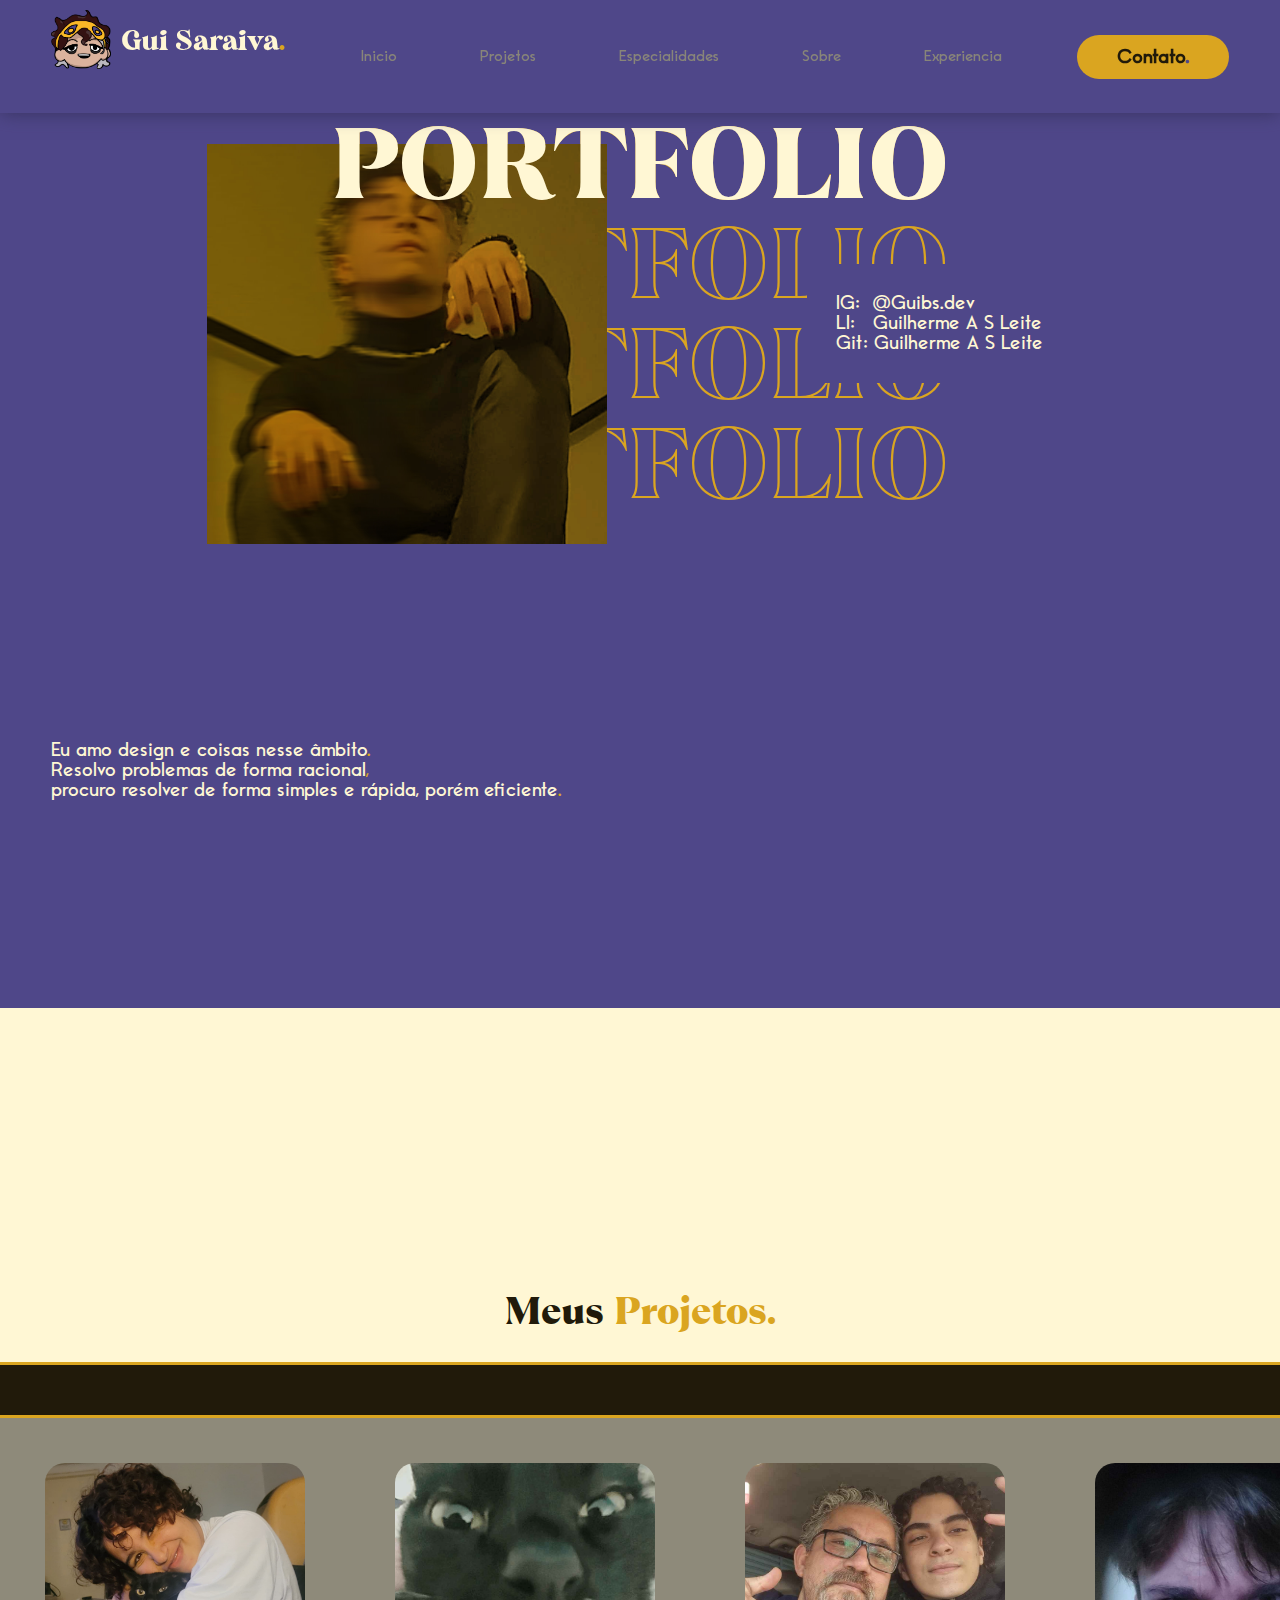
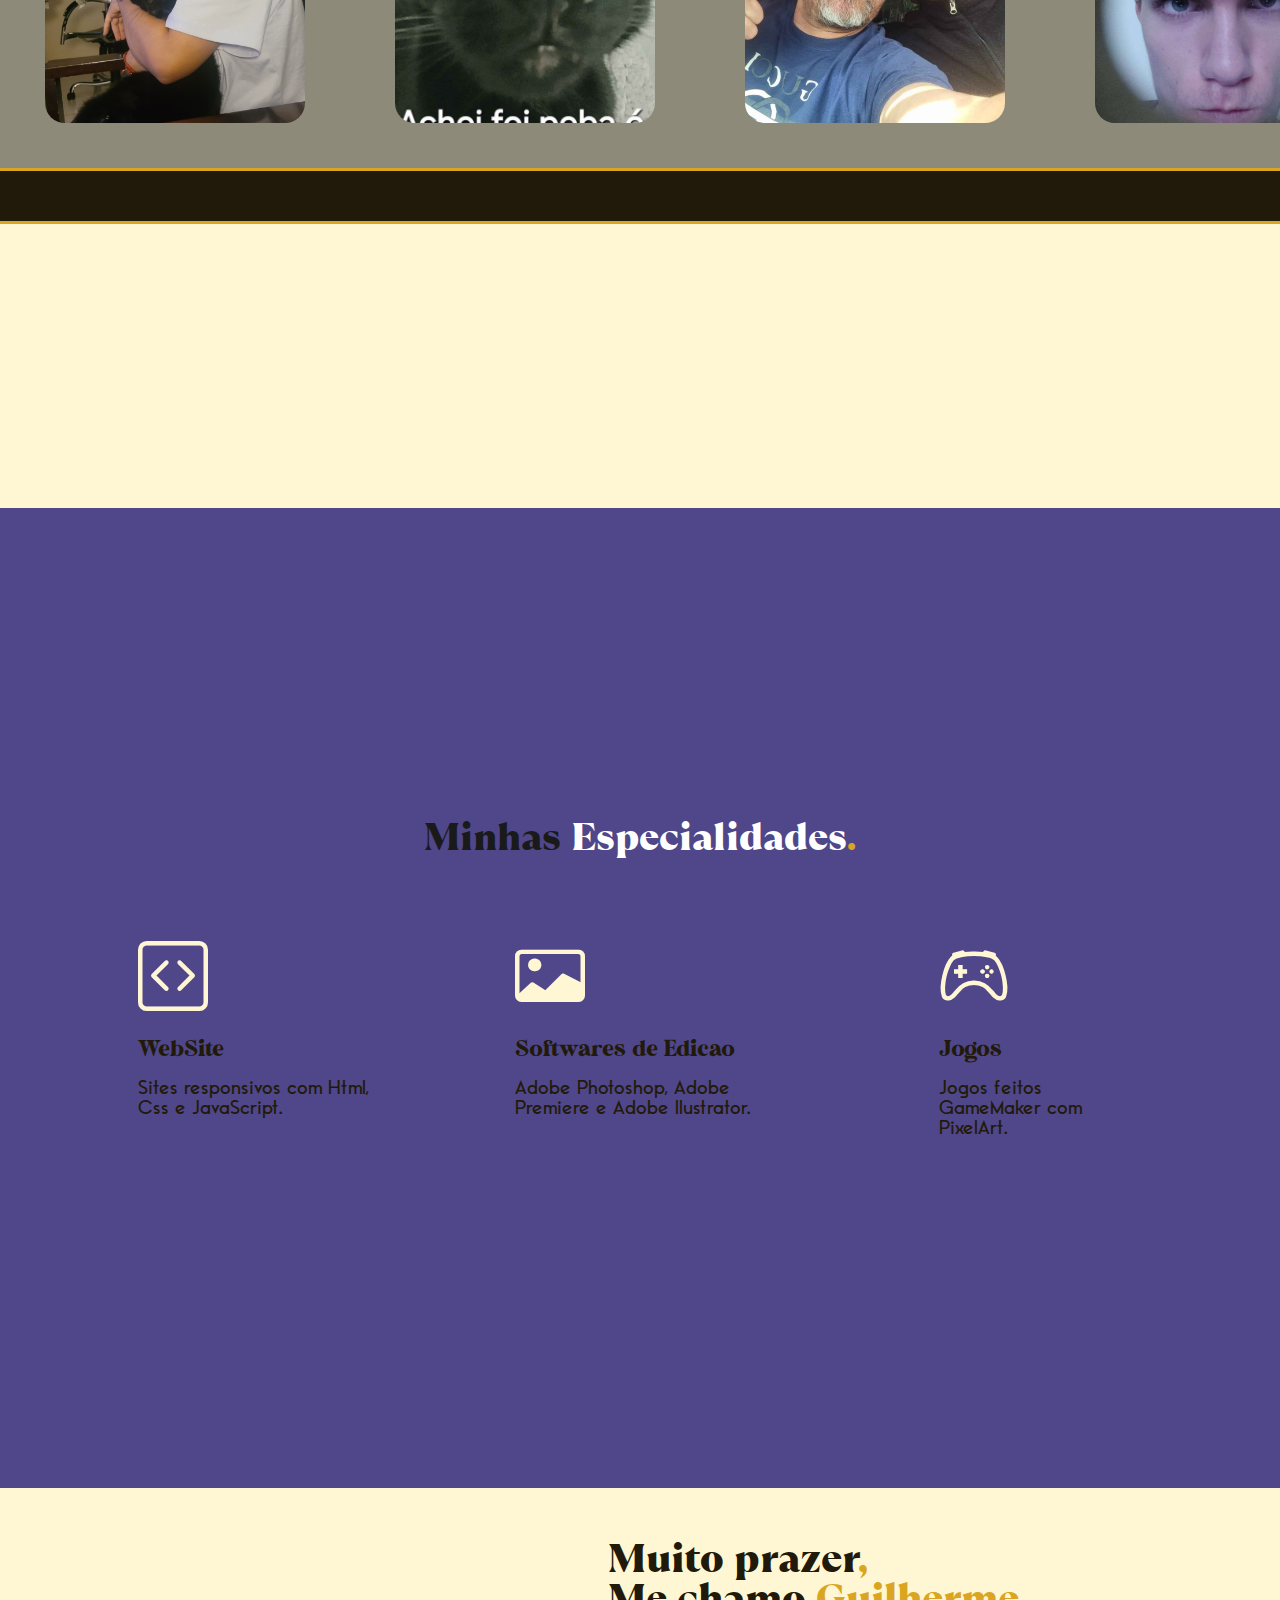
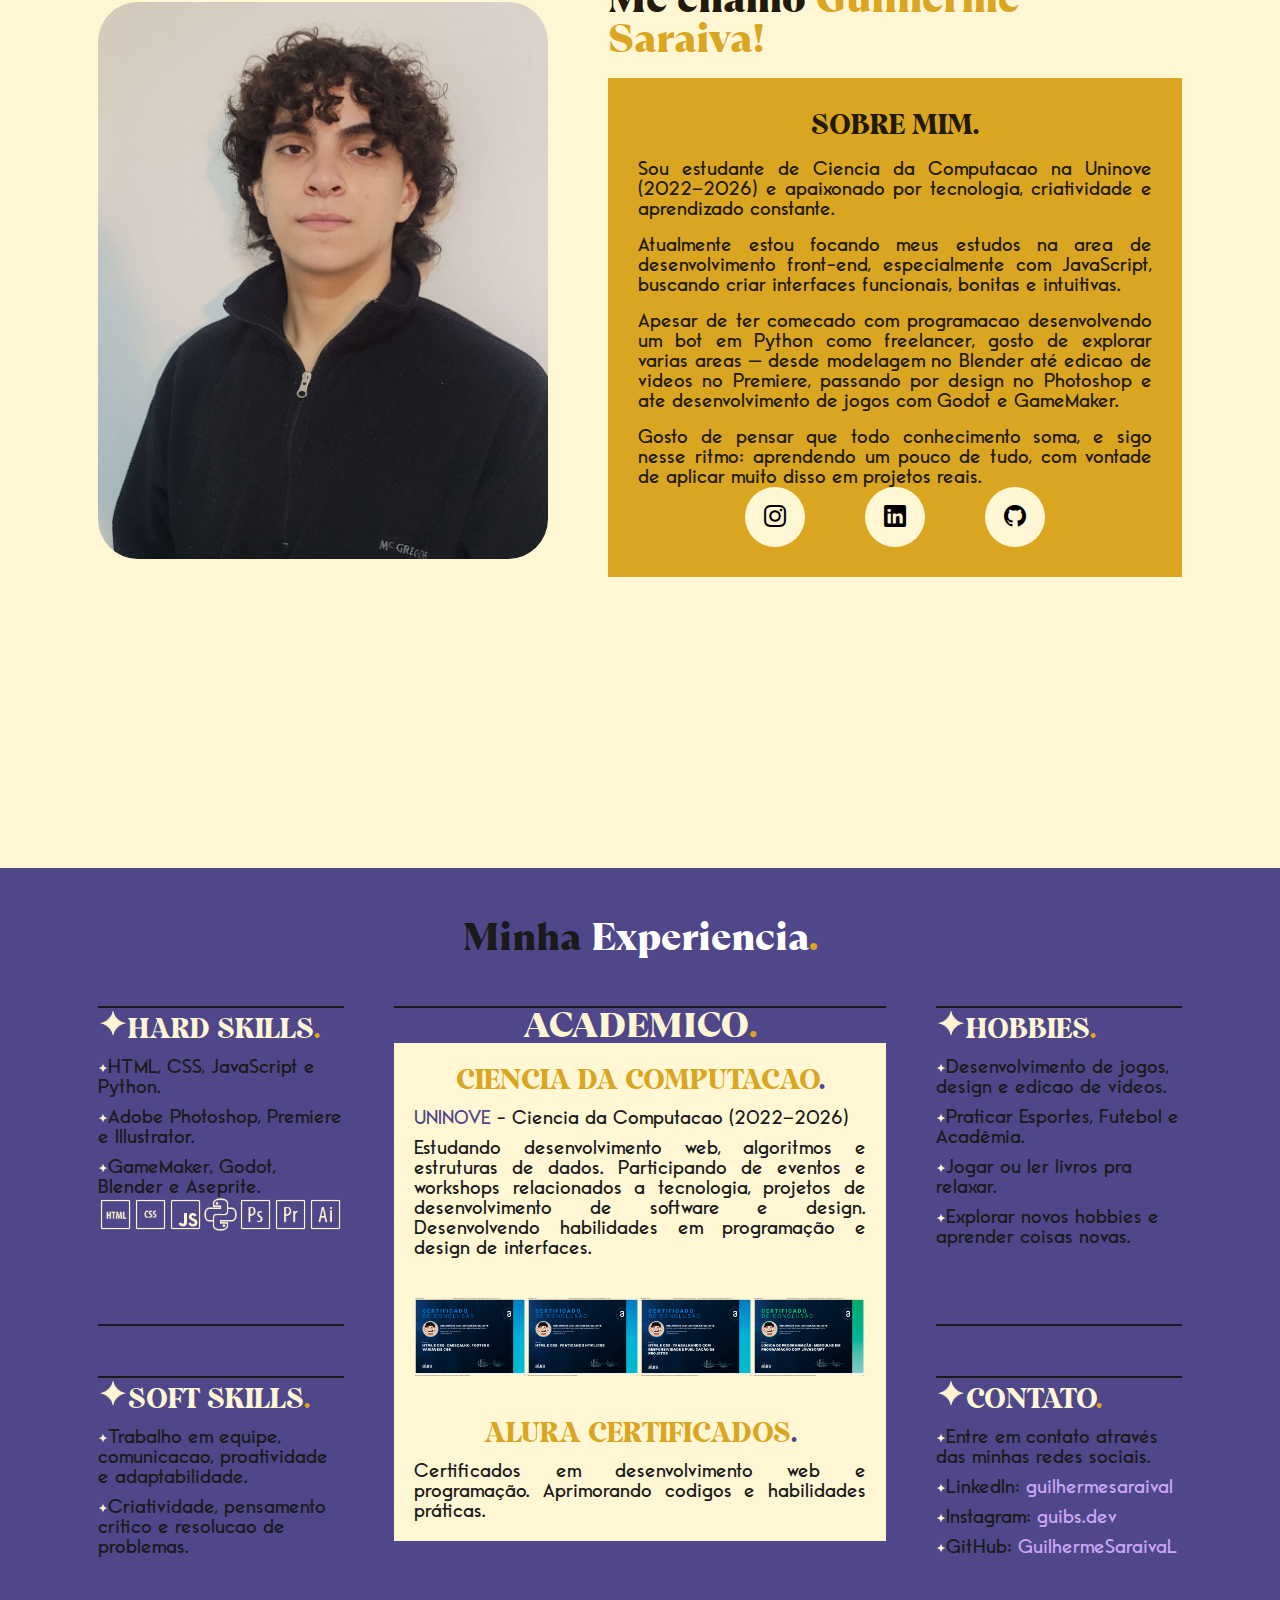
<file: index.html>
<!DOCTYPE html>
<html lang="pt-br">
<head>
    <meta charset="UTF-8">
    <meta name="viewport" content="width=device-width, initial-scale=1.0">
    <link rel="stylesheet" href="/css/reset.css">
    <link rel="stylesheet" href="/css/style.css">
    <link rel="stylesheet" href="/font/fontes.css">
    <link rel="stylesheet" href="https://cdn.jsdelivr.net/npm/bootstrap-icons@1.11.3/font/bootstrap-icons.min.css">
    <link rel="icon" href="imgs/guibs.png">
    <meta charset="UTF-8">
    <meta name="viewport" content="width=device-width, initial-scale=1.0">
    <title>Portfólio Guibs</title>
</head>
<body>
    <header>
        <div class="interface">
            <div class="logo">
                <a href="#">
                    <img src="/imgs/guibs.png" alt="logo do Guibs">
                </a>    
                <h1>Gui Saraiva<span class="txt-ponto-dourado">.</span></h1>

            </div>
            <nav class="menu-desktop">
                <ul>
                    <li><a href="#Inicio">Inicio</a></li>
                    <li><a href="#Projetos">Projetos</a></li>
                    <li><a href="#Especialidades">Especialidades</a></li>
                    <li><a href="#Sobre">Sobre</a></li>
                    <li><a href="#Experiencia">Experiencia</a></li>
                </ul>
            </nav>

            <div class="btn-contato">
                <a href="#">
                    <button>Contato<span class="txt-ponto-roxo">.</span></button>
                </a>
            </div>


        </div>

    </header>

    <main>
        <section class="topo-site"  id="Inicio">
            <div class="interface">
                <div class="flex">

                        <div class="controle-topo">
                            <div class="imagem-topo">
                                <img src="/imgs/minhafotoestilosaedit.jpg" alt="Minha foto">
                            </div>
                            <div class="txt-destaque-topo">
                                <div class="portfolio-cima">
                                    <p>PORTFOLIO</p>
                                </div>
                                <div class="portfolio-fundo">
                                    <p>PORTFOLIO</p>
                                    <p>PORTFOLIO</p>
                                    <p>PORTFOLIO</p>
                                    <p>PORTFOLIO</p>
                                </div>
                            </div>

                            <div class="txt-box">
                                <p>IG: ‎ @Guibs.dev</p>
                                <p>LI: ‎ ‎ Guilherme A S Leite</p>
                                <p>Git: Guilherme A S Leite</p>
                            </div>
                        </div>

                    </div>
                </div>
                <div class="txt-rodape-topo">
                    <p>Eu amo design e coisas nesse âmbito<span class="txt-ponto-dourado">.</span> <br>
                        Resolvo problemas de forma racional<span class="txt-ponto-dourado">,</span> <br>
                        procuro resolver de forma simples e rápida, porém eficiente<span class="txt-ponto-dourado">.</span>
                    </p>
                </div>
            </div>
        </section>

        <section class="portfolio" id="Projetos">
            <div class="interfaceportfolio">
                <h2 class="titulo-especial">Meus <span>Projetos.</span></h2>
                <div class="barra-especialidades">
                    <div class="item" style="--delay: 1s"><img src="imgs/icons8-html-50.png" alt="Logo do Html"></div>
                    <div class="item" style="--delay: 3s"><img src="imgs/icons8-css-50.png" alt="Logo do Css"></div>
                    <div class="item" style="--delay: 5s"><img src="imgs/icons8-javascript-50.png" alt="Logo do JavaScript"></div>
                    <div class="item" style="--delay: 7s"><img src="imgs/icons8-python-50.png" alt="Logo do Python"></div>
                    <div class="item" style="--delay: 9s"><img src="imgs/icons8-photoshop-50.png" alt="Logo do Photoshop"></div>
                    <div class="item" style="--delay: 11s"><img src="imgs/icons8-adobe-premiere-pro-50.png" alt="Logo do Premiere"></div>
                    <div class="item" style="--delay: 13s"><img src="imgs/icons8-adobe-illustrator-50.png" alt="Logo do Illustrator"></div>
                    <div class="itemguibs" style="--delay: 15s"><img src="imgs/guibs.png" alt="Logo do Guibs"></div>
                </div>

                <div class="flex projetos">
                    <div class="exp-box" style="background-image: url(imgs/IMG-20241030-WA0011.jpg);">
                        <div class="overlay">
                            <h3>Projeto 1</h3>
                        </div>
                    </div>
                    <div class="exp-box" style="background-image: url(imgs/IMG_20241102_100114_700.jpg);">
                        <div class="overlay">
                            <h3>Projeto 2</h3>
                        </div>
                    </div>
                    <div class="exp-box" style="background-image: url(imgs/hashtags.jpg);">
                        <div class="overlay">
                            <h3>Projeto 3</h3>
                        </div>
                    </div>
                    <div class="exp-box" style="background-image: url(imgs/IMG-20220628-WA0006.jpg);">
                        <div class="overlay">
                            <h3>Projeto 4</h3>
                        </div>
                    </div>
                </div>

                <div class="barra-especialidades">
                    <div class="item2" style="--delay: 1s"><img src="imgs/icons8-html-50.png" alt="Logo do Html"></div>
                    <div class="item2" style="--delay: 3s"><img src="imgs/icons8-css-50.png" alt="Logo do Css"></div>
                    <div class="item2" style="--delay: 5s"><img src="imgs/icons8-javascript-50.png" alt="Logo do JavaScript"></div>
                    <div class="item2" style="--delay: 7s"><img src="imgs/icons8-python-50.png" alt="Logo do Python"></div>
                    <div class="item2" style="--delay: 9s"><img src="imgs/icons8-photoshop-50.png" alt="Logo do Photoshop"></div>
                    <div class="item2" style="--delay: 11s"><img src="imgs/icons8-adobe-premiere-pro-50.png" alt="Logo do Premiere"></div>
                    <div class="item2" style="--delay: 13s"><img src="imgs/icons8-adobe-illustrator-50.png" alt="Logo do Illustrator"></div>
                    <div class="itemguibs2" style="--delay: 15s"><img src="imgs/guibs.png" alt="Logo do Guibs"></div>
                </div>

            </div>
        </section>

        <section class="especialidades" id="Especialidades">
            <div class="interface">
                <h2 class="titulo-especial-roxo">Minhas <span class="titulo-branco">Especialidades</span><span class="txt-ponto-dourado">.</span></h2>

                <div class="flex">
                    <div class="espec-box">
                        <i class="bi bi-code-square"></i>
                        <h3>WebSite</h3>
                        <p>Sites responsivos com Html, Css e JavaScript.</p>
                    </div>
                    
                    <div class="espec-box">
                        <i class="bi bi-card-image"></i>
                        <h3>Softwares de Edicao</h3>
                        <p>Adobe Photoshop, Adobe Premiere e Adobe Ilustrator.</p>
                    </div>

                    <div class="espec-box">
                        <i class="bi bi-controller"></i>
                        <h3>Jogos</h3>
                        <p>Jogos feitos GameMaker com PixelArt.</p>
                    </div>
                </div>
            </div>

        </section>
        
        <section class="sobre-mim" id="Sobre">
            <div class="interface">
                <div class="flex">

                    <div class="retrato-sobre">
                        <img src="/imgs/fotodeperfildolinkedin.jpg" alt="Minha foto de perfil do LinkedIn">
                    </div>
                    
                    <div class="txt-sobre">
                        <h2>Muito prazer<span class="txt-ponto-dourado">,</span><br>Me chamo <span>Guilherme Saraiva!</span></h2> 

                        <div class="box-sobre-mim">
                            <h3>Sobre mim.</h3> <br>
                            <p>Sou estudante de Ciencia da Computacao na Uninove (2022–2026) e apaixonado por tecnologia, criatividade e aprendizado constante.</p> <br>

                            <p>Atualmente estou focando meus estudos na area de desenvolvimento front-end, especialmente com JavaScript, buscando criar interfaces funcionais, bonitas e intuitivas.</p> <br>
                            
                            <p>Apesar de ter comecado com programacao desenvolvendo um bot em Python como freelancer, gosto de explorar varias areas — desde modelagem no Blender até edicao de videos no Premiere, passando por design no Photoshop e ate desenvolvimento de jogos com Godot e GameMaker.</p> <br>
                            
                            <p>Gosto de pensar que todo conhecimento soma, e sigo nesse ritmo: aprendendo um pouco de tudo, com vontade de aplicar muito disso em projetos reais.</p>

                            <div class="btn-social">
                                <a href="https://www.instagram.com/guibs.dev/">
                                    <button>
                                        <i class="bi bi-instagram"></i>
                                    </button>
                                </a>

                                <a href="https://www.linkedin.com/in/guilhermesaraival/">
                                    <button>
                                        <i class="bi bi-linkedin"></i>
                                    </button>
                                </a>

                                <a href="https://github.com/GuilhermeSaraivaL">
                                    <button>
                                        <i class="bi bi-github"></i>
                                    </button>
                                </a>

                            </div>
                        </div>
                    </div>


                </div>
            </div>
        </section>

        <section class="experiencia" id="Experiencia">
            <div class="interface">
                <h1 class="titulo-especial-roxo">Minha <span class="titulo-branco">Experiencia</span><span class="txt-ponto-dourado">.</span></h1>
                <div class="grid">

                    <div class="skillshard">
                        <div class="boxs">
                            <h3><img src="imgs/Losango.png" alt="">Hard Skills<span class="txt-ponto-dourado">.</span></h3>
                            <p><img src="imgs/Losango.png" alt="">HTML, CSS, JavaScript e Python.</p>
                            <p><img src="imgs/Losango.png" alt="">Adobe Photoshop, Premiere e Illustrator.</p>
                            <p><img src="imgs/Losango.png" alt="">GameMaker, Godot, Blender e Aseprite.</p>
                            <p1><img src="imgs/icons8-html-50.png" alt="HTML"><img src="imgs/icons8-css-50.png" alt="CSS"><img src="imgs/icons8-javascript-50.png" alt="JavaScript"><img src="imgs/icons8-python-50.png" alt="Python"><img src="imgs/icons8-photoshop-50.png" alt="Photoshop"><img src="imgs/icons8-adobe-premiere-pro-50.png" alt="Premiere"><img src="imgs/icons8-adobe-illustrator-50.png" alt="Illustrator"></p1>
                        </div>
                    </div>

                    <div class="skillssoft">
                        <div class="boxs">
                            <h3><img src="imgs/Losango.png" alt="Losango">Soft Skills<span class="txt-ponto-dourado">.</span></h3>
                            <p><img src="imgs/Losango.png" alt="Losango">Trabalho em equipe, comunicacao, proatividade e adaptabilidade.</p>
                            <p><img src="imgs/Losango.png" alt="Losango">Criatividade, pensamento critico e resolucao de problemas.</p>
                        </div>
                    </div>

                    <div class="academico">
                        <h2>ACADEMICO<span class="txt-ponto-dourado">.</span></h2>
                        <div class="box">
                            <h3>Ciencia da Computacao<span class="txt-ponto-roxo">.</span></h3>   
                            <p><span class="importante">Uninove</span> - Ciencia da Computacao (2022–2026)</p>
                            <p>Estudando desenvolvimento web, algoritmos e estruturas de dados. Participando de eventos e workshops relacionados a tecnologia, projetos de desenvolvimento de software e design. Desenvolvendo habilidades em programação e design de interfaces.</p>
                        </div>

                        <div class="box">
                            <div class="grid-imgs">
                                <img src="imgs/Guilherme Augusto Saraiva Leite - Curso HTML e CSS_ cabeçalho, footer e variáveis CSS - Alura.png" alt="Certificado Alura">
                                <img src="imgs/Guilherme Augusto Saraiva Leite - Curso HTML e CSS_ praticando HTML_CSS - Alura.png" alt="Certificado">
                                <img src="imgs/Guilherme Augusto Saraiva Leite - Curso HTML e CSS_ trabalhando com responsividade e publicação de projetos - Alura.png" alt="Certificado Alura">
                                <img src="imgs/Guilherme Augusto Saraiva Leite - Curso Lógica de programação_ mergulhe em programação com JavaScript - Alura.png" alt="Certificado Alura">
                            </div>
                        </div>

                        <div class="box">
                            <h3>Alura certificados<span class="txt-ponto-roxo">.</span></h3>
                            <p>Certificados em desenvolvimento web e programação. Aprimorando codigos e habilidades práticas.</p>
                        </div>
                    </div>

                    <div class="hobbies">
                        <div class="boxs">
                            <h3><img src="imgs/Losango.png" alt="Losango">Hobbies<span class="txt-ponto-dourado">.</span></h3>
                            <p><img src="imgs/Losango.png" alt="Losango">Desenvolvimento de jogos, design e edicao de videos.</p>
                            <p><img src="imgs/Losango.png" alt="Losango">Praticar Esportes, Futebol e Acadêmia.</p>
                            <p><img src="imgs/Losango.png" alt="Losango">Jogar ou ler livros pra relaxar.</p>
                            <p><img src="imgs/Losango.png" alt="Losango">Explorar novos hobbies e aprender coisas novas.</p>
                        </div>
                    </div>
                    <div class="contato">
                        <div class="boxs">
                            <h3><img src="imgs/Losango.png" alt="Losango">Contato<span class="txt-ponto-dourado">.</span></h3>
                            <p><img src="imgs/Losango.png" alt="Losango">Entre em contato através das minhas redes sociais.</p>
                            <p><img src="imgs/Losango.png" alt="Losango">LinkedIn: <a href="https://www.linkedin.com/in/guilhermesaraival/">guilhermesaraival</a></p>
                            <p><img src="imgs/Losango.png" alt="Losango">Instagram: <a href="https://www.instagram.com/guibs.dev/">guibs.dev</a></p>
                            <p><img src="imgs/Losango.png" alt="Losango">GitHub: <a href="https://github.com/GuilhermeSaraivaL">GuilhermeSaraivaL</a></p>
                        </div>
                        
                    </div>
                </div>

        </section>

        <!-- <footer></footer> -->

    </main>
</body>
</html>
</file>
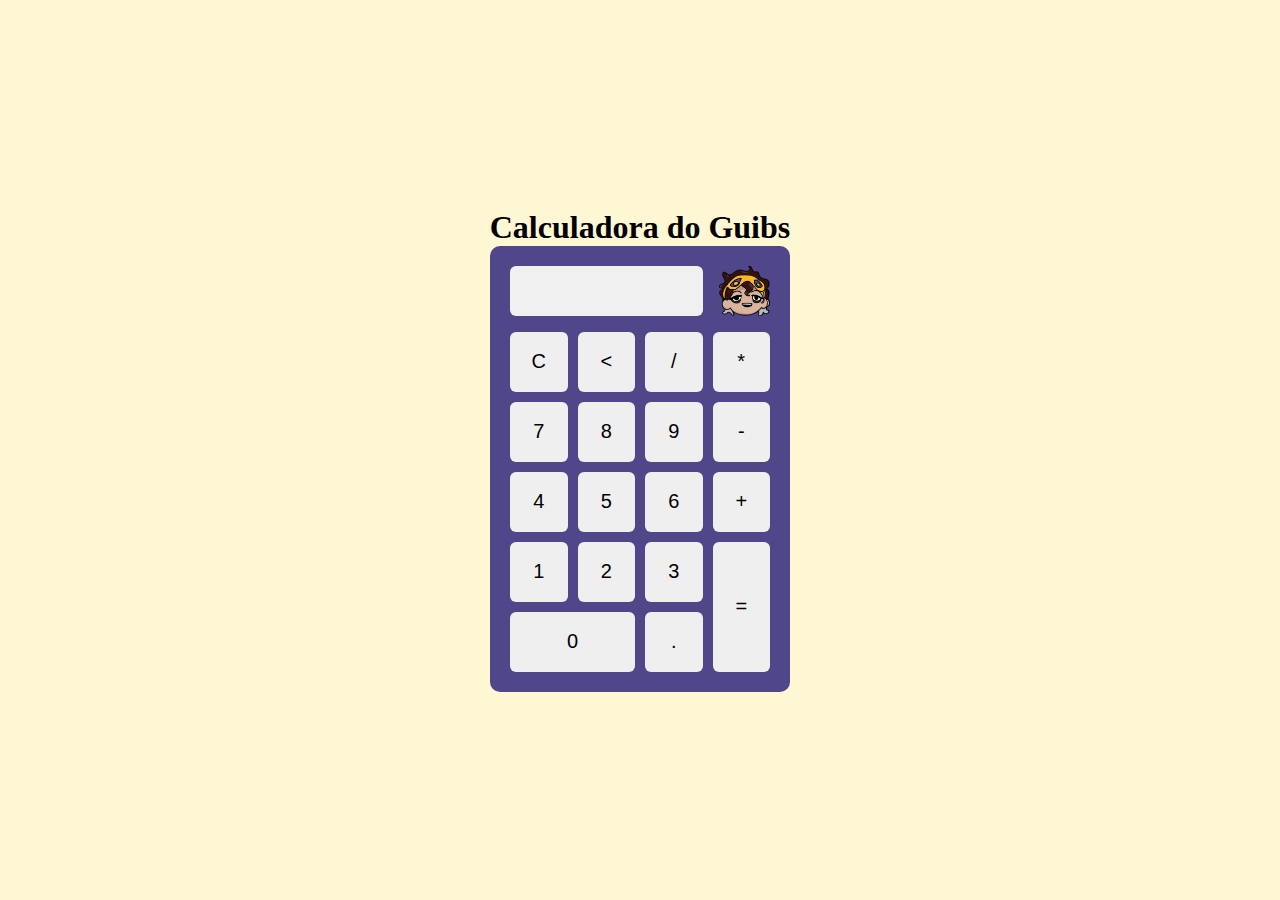
<file: indexcalc.html>
<!DOCTYPE html>
<html lang="en">
<head>
    <meta charset="UTF-8">
    <meta name="viewport" content="width=device-width, initial-scale=1.0">
    <title>Calculadora</title>
    <link rel="stylesheet" href="/css/stylecalc.css">
    <link rel="icon" href="imgs/calculadora-simples.png" type="image/png">
</head>
<body>

    <h1>Calculadora do Guibs</h1>

    <div class="calculator">
        <div class="tela">
            <input type="text" disabled id="display">
            <img src="/imgs/guibs.png" alt="">
        </div>

        <div class="box-buttons">
            <button onclick="clean()">C</button>
            <button onclick="back()">&lt;</button>
            <button  onclick="insertToDisplay('/')">/</button>
            <button  onclick="insertToDisplay('*')">*</button>
            <button  onclick="insertToDisplay('7')">7</button>
            <button  onclick="insertToDisplay('8')">8</button>
            <button  onclick="insertToDisplay('9')">9</button>
            <button  onclick="insertToDisplay('-')">-</button>
            <button  onclick="insertToDisplay('4')">4</button>
            <button  onclick="insertToDisplay('5')">5</button>
            <button  onclick="insertToDisplay('6')">6</button>
            <button  onclick="insertToDisplay('+')">+</button>
            <button  onclick="insertToDisplay('1')">1</button>
            <button  onclick="insertToDisplay('2')">2</button>
            <button  onclick="insertToDisplay('3')">3</button>
            <button  onclick="insertToDisplay('0')" class="btn-0">0</button>
            <button  onclick="insertToDisplay('.')">.</button>
            <button ondblclick="clean()" onclick="result()" class="btn-result">=</button> 
        </div>

    </div>
    <script src="/js/Calculadora.js"></script>
</body>
</html>
</file>
<file: css/style.css>
/* Estilo geral */
@font-face {
    font-family: Duke;
    src: url(/font/Duke\ Charming\ DEMO.otf) format('opentype');
    font-weight: normal;
    font-style: normal;
}

@font-face {
    font-family: Folty;
    src: url(/font/Folty-Medium.ttf) format('truetype');
    font-weight: normal;
    font-style: normal;
}

@font-face {
    font-family: Ramillas;
    src: url(/font/TT\ Ramillas\ Trial\ Black.ttf) format('truetype');
}

@font-face {
    font-family: Ramillas Out;
    src: url(/font/TT\ Ramillas\ Trial\ Black\ Outline.ttf) format('truetype');
}

html{
    scroll-behavior: smooth;
}

body{
    height: 100vh;
    margin: 0;
    overflow-x: hidden;
    background-color: #4f4789;
    box-sizing: border-box;
}

main{
    padding-top: 100px;
}

.interface{
    max-width: 1280px;
    padding: 10px 4%;
}

section{
    padding: 100px 0;
    min-height: 100vh;
}

a{
    text-decoration: none;
    font-family: Folty;
    font-size: 16px;
}

.btn-contato button{
    padding: 10px 40px;
    font-family: Folty;
    color: #211a0a;
    font-size: 20px;
    font-weight: 600;
    border-radius: 25px;
    background-color: #daa520;
    border: 0;
    cursor: pointer;
}

.flex{
    display: flex;
}

p{
    font-family: Folty;
}


.txt-ponto-roxo{
    color: #4f4789;
}


.txt-ponto-dourado{
    color: #daa520;
}


.titulo-especial{
    font-family: Ramillas;
    font-size: 38px;
    color: #211a0a;
    text-align: center;
}

.titulo-especial-roxo{
    font-family: Ramillas;
    font-size: 38px;
    color: #1a1a1a;
    text-align: center;
}

.titulo-branco {
    color: #ffffff;
}

.boxs a{
    color: #cba6f7;
    /* color: #FFF7D4; */
    text-decoration: none;
    font-family: Folty;
    font-size: 20px;
}

.importante{
    color: #4f4789;
    text-transform: uppercase;
}

/* Estilo geral */

/* Estilo cabeçalho */

header{
    width: 100%;
    height: auto;
    position: fixed;
    z-index: 1000;
    background-color: #4f4789;
    box-shadow: 0 0 18px #37325e;
}

header >.interface{
    display: flex;
    align-items: center;
    justify-content: space-between;
}

header a{
    color: #888579;
    display: inline-block;
    transition: .2s;
}

header a:hover{
    color: #FFF7D4;
    transform: scale(1.05);
}

header nav ul li{
    display: inline-block;
    padding: 0 40px;
}


.btn-contato button:hover{
    box-shadow: 0 0 8px #daa520;
    transform: scale(1.05);
}

.interface{
    font-family: Duke;
}

.logo {
    display: flex;
    align-items: center;
    gap: 10px;
    max-width: fit-content; /* limita o tamanho ao conteúdo */
}

.logo h1{
    font-size: 35px;
    color: #FFF7D4;
}

.logo img {
    width: 60px; /* ou o tamanho que quiser */
    height: auto;
    margin-bottom: 30px;
}

/* Estilho Cabecalho fim */

/* Estilo Topo Site */

section.topo-site{
    padding: 4px 4%;
}

main.interface{
    max-width: 1280px;
}

.topo-site{
    background-color: #4f4789;
    height: 100vh;
}

.topo-site .flex{
    display: flex;
    align-items: center;
    justify-content: start;
    margin-left: 10%;
    position: relative; /* <- ESSENCIAL */
}

.txt-destaque-topo{
    position: relative;
    left: 20%;
    margin-bottom: 5%;
    font-size: 100px;
}

.portfolio-cima p{
    font-family: Ramillas;
    position: absolute;
    z-index: 3;
    color: #FFF7D4;
}

.imagem-topo img{
    padding-top: 30px;
    width: 400px;
    height: auto;
}

.imagem-topo {
    position: absolute;
    z-index: 2;
}

.portfolio-fundo p{
    font-family: Ramillas Out;
    color: #daa520;
}

.txt-box{
    padding: 3%;
    background-color: #4f4789;
    top: 150px;
    left: 600px;
    position: absolute;
    color: #FFF7D4;
    font-family: Folty;
    font-size: 20px;
}

.txt-rodape-topo{
    color: #FFF7D4;
    font-family: Folty;
    font-size: 20px;
    padding-top: 30px;
    position: absolute;
    z-index: 3;
    bottom: 100px;
}

/* Fim Topo */

/* Inicio Portfolio */

section.portfolio{
    display: flex;
    align-items: center;
    justify-content: center;
    background-color: #FFF7D4;
}

.interfaceportfolio{
    width: 100%;
}

.interfaceportfolio h2{
    margin-bottom: 32px;
    color: #211a0a;
}

.interfaceportfolio h2 span{
    margin-bottom: 32px;
    color: #daa520;
}

.flex.projetos{
    background-color: #2e2e2e8a;
}

.interfaceportfolio{
    width: 100%;
    overflow: hidden;
    position: relative;
}

.barra-especialidades{
    width: 100%;
    height: 50px;
    display: flex;
    border-top: solid #daa520;
    border-bottom: solid #daa520;
    background-color: #211a0a;
}

/* .barra-especialidades:hover .item, .barra-especialidades:hover .itemguibs{
    animation-play-state: paused;
    filter: grayscale(1);
}

.barra-especialidades .item:hover, .barra-especialidades .itemguibs:hover{
    filter: none;
} */

.item{
    width: 50px;
    height: 50px;
    position: absolute;
    left: 100%;
    animation: scroll 16s linear infinite;
    animation-delay: var(--delay);
}

.item2{
    width: 50px;
    height: 50px;
    position: absolute;
    right: 100%;
    animation: run 16s linear infinite;
    animation-delay: var(--delay);
}

.itemguibs{
    width: 50px;
    height: 50px;
    position: absolute;
    left: 100%;
    animation: scroll 16s linear infinite;
    animation-delay: var(--delay);
}

.itemguibs2{
    width: 50px;
    height: 50px;
    position: absolute;
    right: 100%;
    animation: run 16s linear infinite;
    animation-delay: var(--delay);
}

.itemguibs img{
    width: 100%;
}

.item img{
    width: 100%;
    filter: brightness(0) saturate(100%) invert(86%) sepia(36%) saturate(3041%) hue-rotate(345deg) brightness(90%) contrast(88%);
}

.itemguibs2 img{
    width: 100%;
}

.item2 img{
    width: 100%;
    filter: brightness(0) saturate(100%) invert(86%) sepia(36%) saturate(3041%) hue-rotate(345deg) brightness(90%) contrast(88%);
}

@keyframes scroll {
    from {
      left: 100%;
    }
    to {
      left: -60px;
    }
  }


@keyframes run {
    from {
      right: 100%;
    }
    to {
      right: -60px;
    }
  }


.exp-box{
    padding: 130px;
    margin: 45px;
    border-radius: 20px;
    transition: .2s;
    background-size: cover;
    background-position: 50% 50%;
    position: relative;
}

.overlay{
    position: absolute;
    top: 0;
    left: 0;
    width: 100%;
    height: 100%;
    background-color: rgba(0, 0, 0, 0.5);
    border-radius: 20px;
    display: flex;
    align-items: center;
    justify-content: center;
    font-weight: 500;
    color: #FFF7D4;
    opacity: 0;
    transition: .5s;
}

.overlay:hover{
    opacity: 1;
}

.exp-box:hover{
    transform: scale(1.05);
    box-shadow: 0 0 20px #daa5209f;
}

.exp-box h3{
    word-wrap: break-word;
    text-align: start;
    font-size: 20px;
}


/* Fim Portfolio */

/* Estilo especialidades */

section.especialidades{
    display: flex;
    align-items: center;
    justify-content: center;
    background-color: #4f4789;
}

section.especialidades{
    padding: 40px 4%;
}

section.especialidades .flex{
    gap: 60px;
}

.especialidades .espec-box{
    padding: 40px;
    margin-top: 45px;
    border-radius: 20px;
    transition: .2s;
    word-wrap: break-word;
    max-width: 300px;
}

.especialidades .espec-box:hover{
    transform: scale(1.05);
    box-shadow: 0 0 20px #daa5209f;
}

.especialidades .espec-box i{
    font-size: 70px;
    color: #FFF7D4;
}

.especialidades .espec-box h3{
    color: #211a0a;
    font-size: 28px;
    margin: 15px 0;
    max-width: fit-content;
}

.especialidades .espec-box p{
    color: #211a0a;
    font-size: 20px;
}
/* Fim de Especialidades */

/* Comeco Sobre mim */

section.sobre-mim{
    padding: 40px 4%;
    background-color: #FFF7D4;
}

section.sobre-mim .flex{
    align-items: center;
    gap: 60px;
}

section .txt-sobre h2{
    margin-bottom: 20px;
    font-family: Ramillas;
    font-size: 40px;
    color: #211a0a;
}

section .txt-sobre h2 span{
    color: #daa520;
}

section .txt-sobre p{
    text-align: justify;
    color: #211a0a;
    font-size: 20px;
}

.box-sobre-mim h3{
    text-align: center;
    text-transform: uppercase;
    color: #211a0a;
    font-size: 35px;
}

.box-sobre-mim{
    padding: 30px;
    background-color: #daa520;
    margin-bottom: 50px;
}

.retrato-sobre img{
    border-radius: 40px;
    width: 450px;
    height: auto;
}

.sobre-mim .txt-sobre .btn-social{
    display: flex;
    align-items: center;
    justify-content: center;
}

.sobre-mim .txt-sobre .btn-social button{
    width: 60px;
    height: 60px;
    border-radius: 50%;
    border: none;
    background-color: #FFF7D4;
    font-size: 22px;
    cursor: pointer;
    margin: 0px 30px;
    transition: .2s;
}

.sobre-mim .txt-sobre .btn-social button:hover{
    box-shadow: 0 0 8px #FFF7D4;
    transform: scale(1.05);
}

/* Fim Sobre mim */

/* Comeco Experiencia */

section.experiencia{
    padding: 40px 4%;
    background-color: #4f4789;
}

.interface h1{
    padding-bottom: 30px;
}

.grid{
    display: grid;
    grid-template-areas:
        'skillshard academico hobbies'
        'skillssoft academico contato'
    ;
    grid-template-columns: 1fr 2fr 1fr;
    gap: 50px;
    height: 70vh;
    margin-top: 20px;
}

.academico{
    grid-area: academico;
    text-align: center;
    border-top: #1a1a1a 2px solid;
    border-bottom: #1a1a1a 2px solid;
}

.academico h2{
    font-family: Ramillas;
    font-size: 35px;
    color: #FFF7D4;
}

.academico h3{
    text-align: center;
    text-transform: uppercase;
    color: #daa520;
    font-size: 35px;
}

.grid-imgs{
    display: grid;
    grid-template-columns: repeat(4, 2fr);
    justify-items: center;
    align-items: center;
}

.box{
    background-color: #FFF7D4;
    padding: 20px;
}

.box img{
    width: 100%;
    height: auto;
    transition: .5;
}

.box img:hover{
    transform: scale(4.05);
    height: auto;
}

.box p{
    text-align: justify;
    color: #1a1a1a;
    font-size: 20px;
    margin-top: 10px;
}

/* .box h3{
    text-transform: uppercase;
    text-align: center;
    color: #211a0a;
    font-size: 35px;
} */

.boxs h3{
    text-transform: uppercase;
    color: #FFF7D4;
    font-size: 35px;
}

.boxs h3 img{
    width: 30px;
    filter: brightness(0) saturate(100%) invert(92%) sepia(9%) saturate(1367%) hue-rotate(322deg) brightness(110%) contrast(102%);
}

.boxs p{
    color: #1a1a1a;
    /* text-shadow:
    -1px -1px 0 #FFF7D4,
     1px -1px 0 #FFF7D4,
    -1px  1px 0 #FFF7D4,
     1px  1px 0 #FFF7D4; */
    font-size: 20px;
    padding-top: 10px;

}

.boxs p img{
    width: 10px;
    filter: brightness(0) saturate(100%) invert(92%) sepia(9%) saturate(1367%) hue-rotate(322deg) brightness(110%) contrast(102%);
}

.boxs p1{
    margin-top: 100px;
    padding-top: 100px;

}

.boxs p1 img{
    width: 35px;
    filter: brightness(0) saturate(100%) invert(92%) sepia(9%) saturate(1367%) hue-rotate(322deg) brightness(110%) contrast(102%);
}

.skillssoft{
    grid-area: skillssoft;
    /* background-color: aquamarine; */
    border-top: #1a1a1a 2px solid;
    border-bottom: #1a1a1a 2px solid;
}

.skillshard{
    grid-area: skillshard;
    /* background-color: #ff00c8; */
    border-top: #1a1a1a 2px solid;
    border-bottom: #1a1a1a 2px solid;
}

.contato{
    grid-area: contato;
    /* background-color: #d42222; */
    border-top: #1a1a1a 2px solid;
    border-bottom: #1a1a1a 2px solid;
}

.hobbies{
    grid-area: hobbies;
    /* background-color: #d4a422; */
    border-top: #1a1a1a 2px solid;
    border-bottom: #1a1a1a 2px solid;
}

/* Fim Experiencia */

/* Celular */

@media screen and (max-width: 1022px) {

    /* estilizacao geral */

    h, h1, h2, h3, h4, h5, h6{
        text-align: center;
    }

    body{
        background-color: #4f4789;
    }

    .flex{
        flex-direction: column;
    }

    .grid{
        grid-template-areas:
            'academico'
            'skillssoft'
            'skillshard'
            'contato'
            'hobbies'
        ;
        grid-template-columns: 1fr;
        gap: 20px;
    }

    /* fim estilizacao geral */

    /* Cabecalho */
    .menu-desktop, .btn-contato{
        display: none;
    }

    header{
        position: static;
        align-items: center;
        box-shadow: none;
        height: 0px;
    }

    .logo{
        position: static;
        margin: 0 auto;
        background-size: contain;
    }
    /* .logo img{
        width: 40px;
    } */

    /* fim cabecalho */

    /* Estilo Topo Site */

    section.topo-site{
        padding: 20px 8%;
        background-color: none;
        position: relative;
    }

    .controle-topo{
        max-width: 100px;
        display: flex;
        align-items: center;
        justify-content: center;
        margin-top: 10%;
        position: relative; /* <- ESSENCIAL */
    }

    .topo-site .flex{
        display: flex;
        align-items: center;
        justify-content: start;
        margin-left: 0%;
        position: relative; /* <- ESSENCIAL */
    }

    .imagem-topo img{
        padding-top: 50px;
        width: 250px;
        height: auto;
    }

    .txt-destaque-topo{
        font-size: 50px;
        left: 0%;
        margin-bottom: 5%;
    }

    .txt-box{
        padding: 3%;
        background-color: #4f4789;
        top: 200px;
        left: 0px;
        position: absolute;
        z-index: 3;
        white-space: nowrap;
    }

    .txt-rodape-topo{
        padding-top: 0px;
        position: absolute;
        z-index: 3;
        bottom: 200px;
    }

    /* Inicio Portfolio */

    /* Fim Portfolio */

    /* Inicio Especialidades */

    /* Fim Especialidades */

    /* Inicio Sobre mim */

    section.sobre-mim{
        padding: 40px 8%;
    }

    section .txt-sobre h2{
        margin-bottom: 20px;
        font-family: Ramillas;
        font-size: 30px;
        color: #211a0a;
    }

    .retrato-sobre img{
        border-radius: 40px;
        width: 300px;
        height: auto;
    }

    /* Fim Sobre mim */

    /* Inicio Experiencia */

    /* Fim Experiencia */
}

/* Fim celular */
</file>
<file: font/fontes.css>
@import url('https://fonts.googleapis.com/css2?family=Krona+One&family=Montserrat:wght@400;600&family=Raleway:wght@600;900&family=Ubuntu&display=swap');
</file>
<file: css/stylecalc.css>
*{
    padding: 0;
    margin: 0;
    box-sizing: border-box;
}

body{
    display: flex;
    flex-direction: column;
    justify-content: center;
    align-items: center;
    height: 100vh;
    background-color: #fff7d4;
}

.calculator{
    background-color: #4f4789;
    border-radius: 10px;
    width: 300px;
    padding: 20px;
}

.tela{
    display: flex;
    gap: 16px;
}

.tela img{
    height: 50px;
}

#display{
    width: 100%;
    box-sizing: border-box;
    height: 50px;
    border: none;
    border-radius: 6px;
    background-color: #f0f0f0;
    text-align: right;
    font-size: 20px;
    margin-bottom: 16px;
}

.box-buttons{
    display: grid;
    grid-template-columns: 1fr 1fr 1fr 1fr;
    grid-template-rows: 1fr 1fr 1fr 1fr 1fr;
    gap: 10px;
}

button{
    border: none;
    height: 60px;
    border-radius: 6px;
    font-size: 20px;
}

button:hover{
    background-color: #fff7d4;
    cursor: pointer;
}

.btn-0{
    grid-column: 1 / 3;
}

.btn-result{
    grid-row: 4 / 6;
    height: 100%;
    grid-column: 4 / 5;
}
</file>
